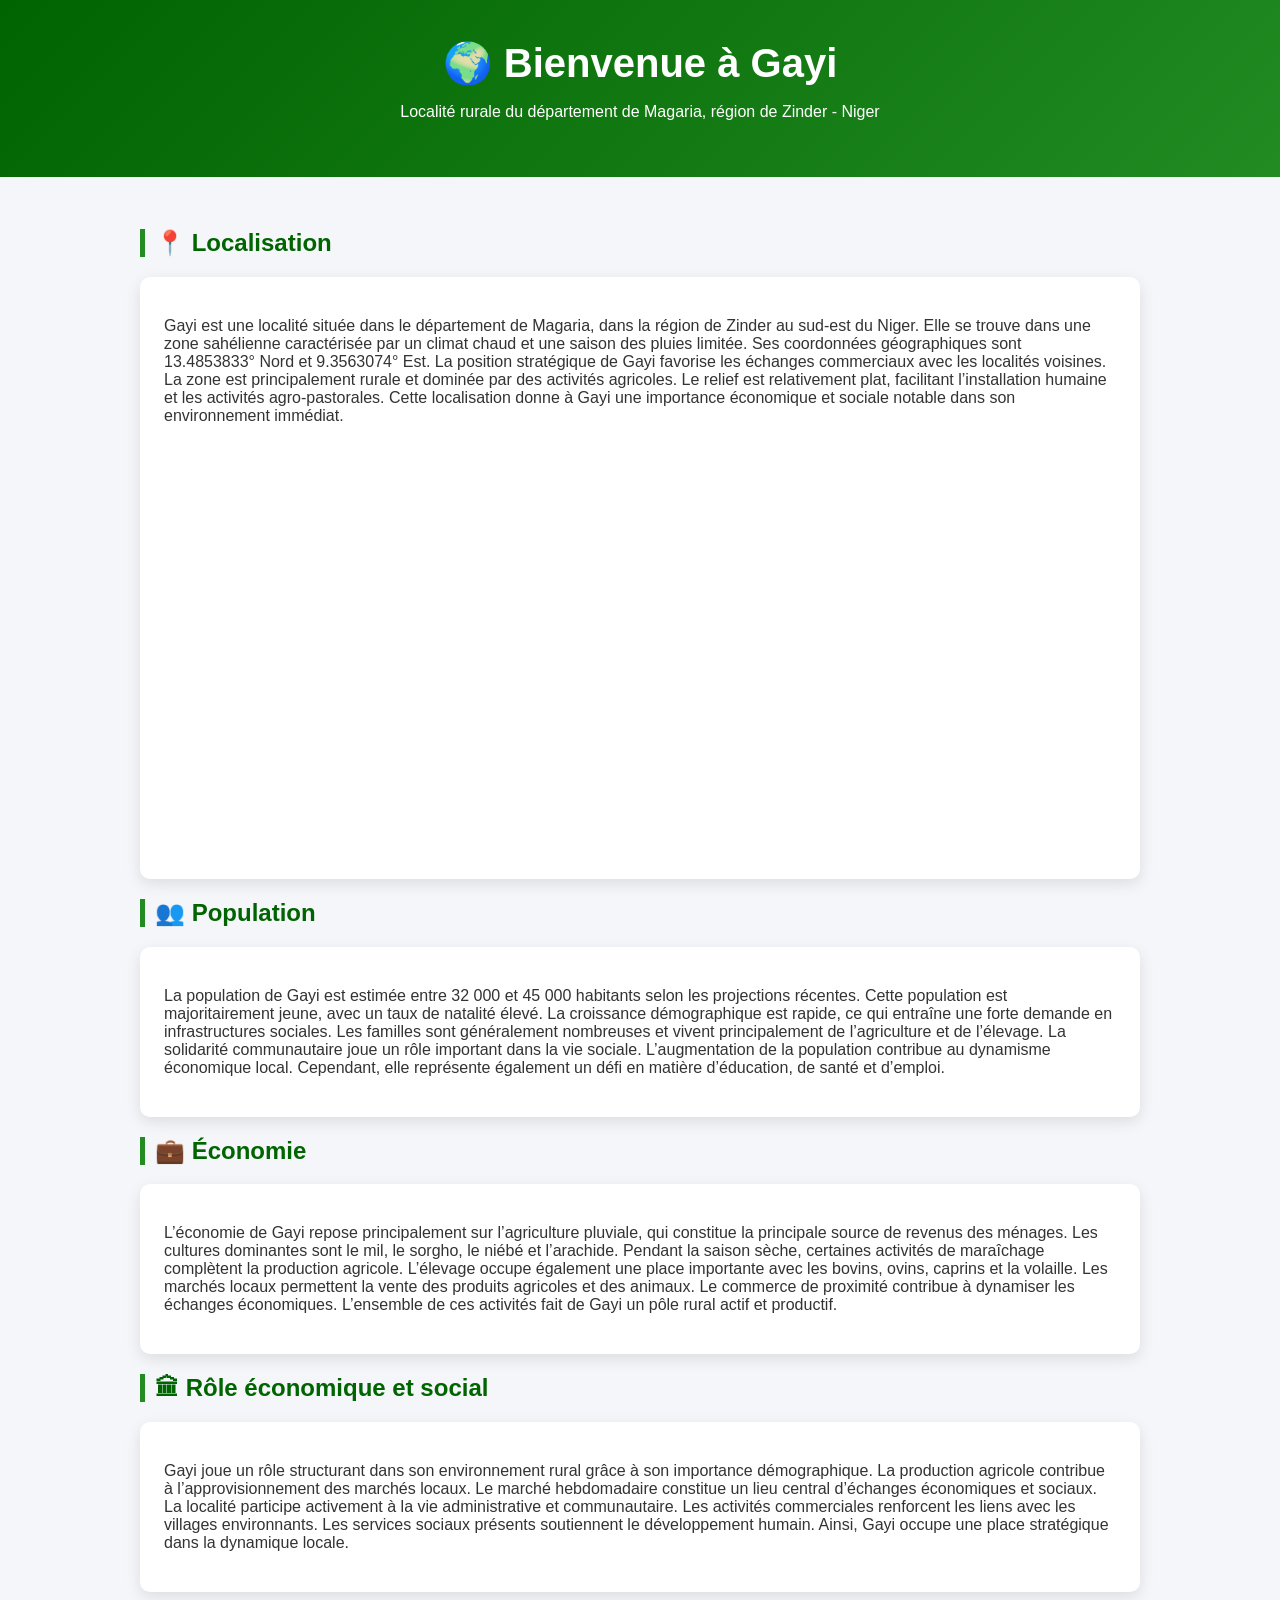
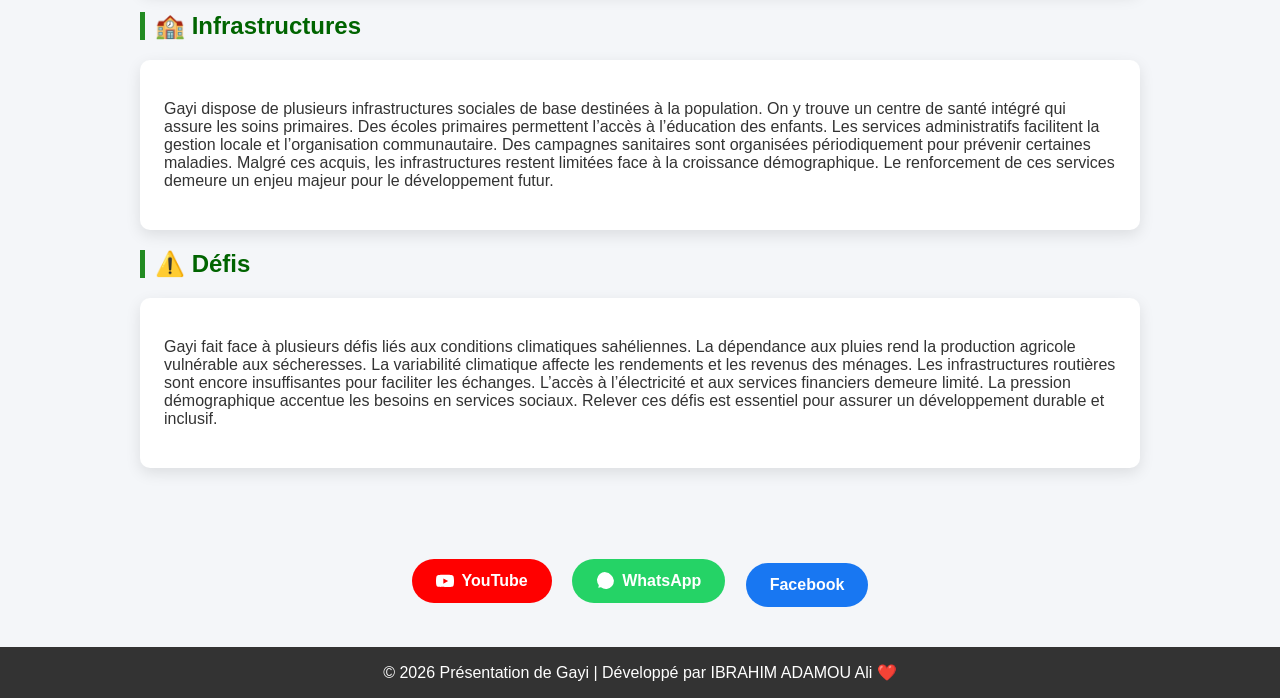
<file: Gayi.html>
<!DOCTYPE html>
<html lang="fr">
<head>
<meta charset="UTF-8">
<meta name="viewport" content="width=device-width, initial-scale=1.0">
<title>Présentation de Gayi</title>

<style>
body{
font-family:'Segoe UI',sans-serif;
margin:0;
background:#f4f6f9;
color:#333;
}

header{
background:linear-gradient(135deg,#006400,#228B22);
color:white;
padding:2.5rem;
text-align:center;
}

header h1{
margin:0;
font-size:2.5rem;
}

section{
padding:2rem;
max-width:1000px;
margin:auto;
}

h2{
color:#006400;
border-left:5px solid #228B22;
padding-left:10px;
}

.card{
background:white;
padding:1.5rem;
margin:1.2rem 0;
border-radius:10px;
box-shadow:0 5px 15px rgba(0,0,0,0.1);
transition:0.3s;
}

.card:hover{
transform:translateY(-5px);
}

iframe{
width:100%;
height:400px;
border:none;
border-radius:10px;
margin-top:10px;
}

.actions{
text-align:center;
margin:2rem 0;
}

.btn{
display:inline-flex;
align-items:center;
gap:8px;
margin:0.5rem;
padding:0.8rem 1.5rem;
border-radius:30px;
text-decoration:none;
font-weight:bold;
color:white;
transition:0.3s;
}

.youtube{background:#FF0000;}
.facebook{background:#1877F2;}
.whatsapp{background:#25D366;}

.btn:hover{
opacity:0.85;
transform:scale(1.08);
box-shadow:0 0 15px rgba(0,0,0,0.2);
}

footer{
background:#333;
color:white;
text-align:center;
padding:1rem;
margin-top:2rem;
}
</style>
</head>

<body>

<header>
<h1>🌍 Bienvenue à Gayi</h1>
<p>Localité rurale du département de Magaria, région de Zinder - Niger</p>
</header>

<section>

<h2>📍 Localisation</h2>
<div class="card">
<p>
Gayi est une localité située dans le département de Magaria, dans la région de Zinder au sud-est du Niger. 
Elle se trouve dans une zone sahélienne caractérisée par un climat chaud et une saison des pluies limitée. 
Ses coordonnées géographiques sont 13.4853833° Nord et 9.3563074° Est. 
La position stratégique de Gayi favorise les échanges commerciaux avec les localités voisines. 
La zone est principalement rurale et dominée par des activités agricoles. 
Le relief est relativement plat, facilitant l’installation humaine et les activités agro-pastorales. 
Cette localisation donne à Gayi une importance économique et sociale notable dans son environnement immédiat.
</p>

<iframe src="https://www.google.com/maps?q=13.4853833,9.3563074&hl=fr&z=12&output=embed"></iframe>
</div>

<h2>👥 Population</h2>
<div class="card">
<p>
La population de Gayi est estimée entre 32 000 et 45 000 habitants selon les projections récentes. 
Cette population est majoritairement jeune, avec un taux de natalité élevé. 
La croissance démographique est rapide, ce qui entraîne une forte demande en infrastructures sociales. 
Les familles sont généralement nombreuses et vivent principalement de l’agriculture et de l’élevage. 
La solidarité communautaire joue un rôle important dans la vie sociale. 
L’augmentation de la population contribue au dynamisme économique local. 
Cependant, elle représente également un défi en matière d’éducation, de santé et d’emploi.
</p>
</div>

<h2>💼 Économie</h2>
<div class="card">
<p>
L’économie de Gayi repose principalement sur l’agriculture pluviale, qui constitue la principale source de revenus des ménages. 
Les cultures dominantes sont le mil, le sorgho, le niébé et l’arachide. 
Pendant la saison sèche, certaines activités de maraîchage complètent la production agricole. 
L’élevage occupe également une place importante avec les bovins, ovins, caprins et la volaille. 
Les marchés locaux permettent la vente des produits agricoles et des animaux. 
Le commerce de proximité contribue à dynamiser les échanges économiques. 
L’ensemble de ces activités fait de Gayi un pôle rural actif et productif.
</p>
</div>

<h2>🏛 Rôle économique et social</h2>
<div class="card">
<p>
Gayi joue un rôle structurant dans son environnement rural grâce à son importance démographique. 
La production agricole contribue à l’approvisionnement des marchés locaux. 
Le marché hebdomadaire constitue un lieu central d’échanges économiques et sociaux. 
La localité participe activement à la vie administrative et communautaire. 
Les activités commerciales renforcent les liens avec les villages environnants. 
Les services sociaux présents soutiennent le développement humain. 
Ainsi, Gayi occupe une place stratégique dans la dynamique locale.
</p>
</div>

<h2>🏫 Infrastructures</h2>
<div class="card">
<p>
Gayi dispose de plusieurs infrastructures sociales de base destinées à la population. 
On y trouve un centre de santé intégré qui assure les soins primaires. 
Des écoles primaires permettent l’accès à l’éducation des enfants. 
Les services administratifs facilitent la gestion locale et l’organisation communautaire. 
Des campagnes sanitaires sont organisées périodiquement pour prévenir certaines maladies. 
Malgré ces acquis, les infrastructures restent limitées face à la croissance démographique. 
Le renforcement de ces services demeure un enjeu majeur pour le développement futur.
</p>
</div>

<h2>⚠️ Défis</h2>
<div class="card">
<p>
Gayi fait face à plusieurs défis liés aux conditions climatiques sahéliennes. 
La dépendance aux pluies rend la production agricole vulnérable aux sécheresses. 
La variabilité climatique affecte les rendements et les revenus des ménages. 
Les infrastructures routières sont encore insuffisantes pour faciliter les échanges. 
L’accès à l’électricité et aux services financiers demeure limité. 
La pression démographique accentue les besoins en services sociaux. 
Relever ces défis est essentiel pour assurer un développement durable et inclusif.
</p>
</div>

</section>

<div class="actions">

<a href="https://youtube.com/@petiteville?si=kAFlXTUvC_MrtCnl" target="_blank" class="btn youtube">
<svg width="18" height="18" viewBox="0 0 24 24" fill="white">
<path d="M23.5 6.2a2.9 2.9 0 0 0-2-2C19.7 3.7 12 3.7 12 3.7s-7.7 0-9.5.5a2.9 2.9 0 0 0-2 2A30 30 0 0 0 0 12a30 30 0 0 0 .5 5.8 2.9 2.9 0 0 0 2 2c1.8.5 9.5.5 9.5.5s7.7 0 9.5-.5a2.9 2.9 0 0 0 2-2A30 30 0 0 0 24 12a30 30 0 0 0-.5-5.8zM9.8 15.5v-7l6.4 3.5-6.4 3.5z"/>
</svg>
YouTube
</a>

<a href="https://wa.me/22799699627" target="_blank" class="btn whatsapp">
<svg width="18" height="18" viewBox="0 0 24 24" fill="white">
<path d="M20 3.9A10 10 0 0 0 3.8 17.5L3 21l3.6-.8A10 10 0 1 0 20 3.9z"/>
</svg>
WhatsApp
</a>

<a href="https://www.facebook.com/61585123740087/posts/122095837143170791/?app=fbl" target="_blank" class="btn facebook">
Facebook
</a>

</div>

<footer>
© 2026 Présentation de Gayi | Développé par IBRAHIM ADAMOU Ali ❤️
</footer>

</body>
</html>
</file>
